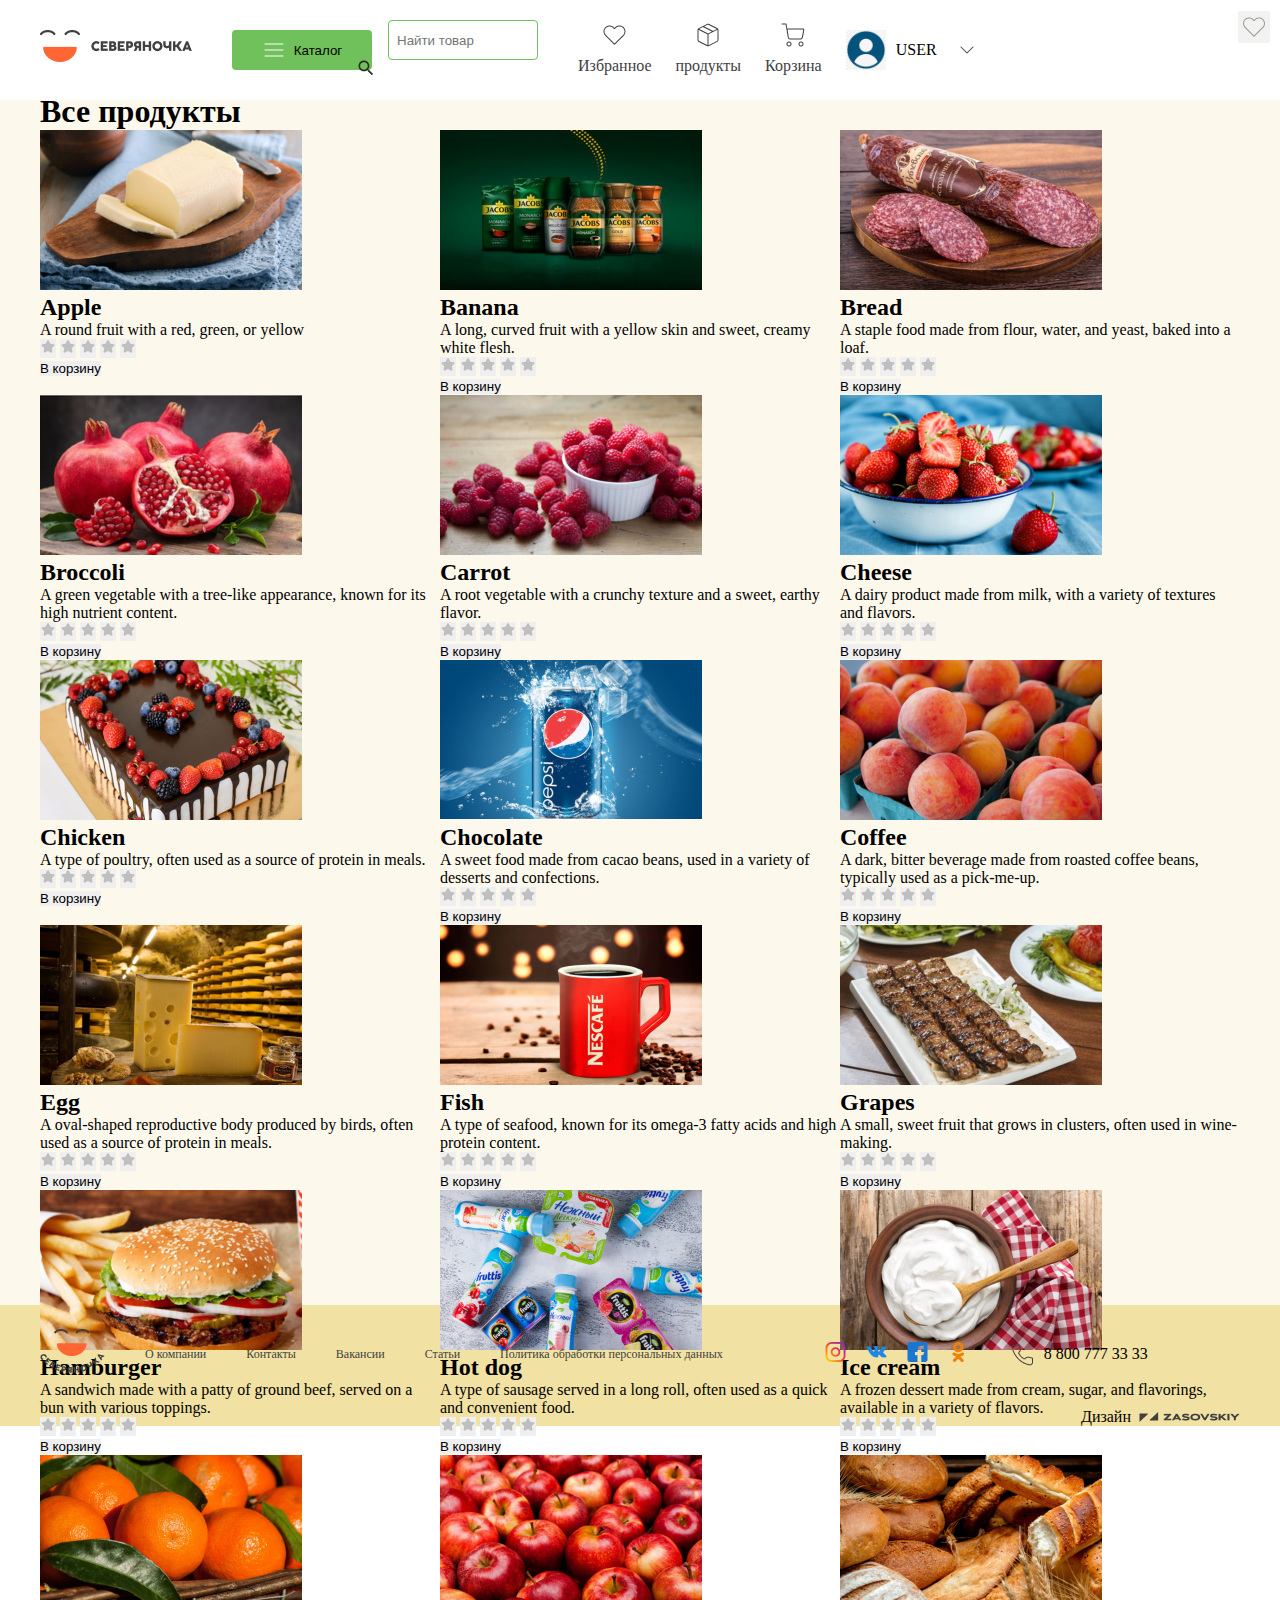
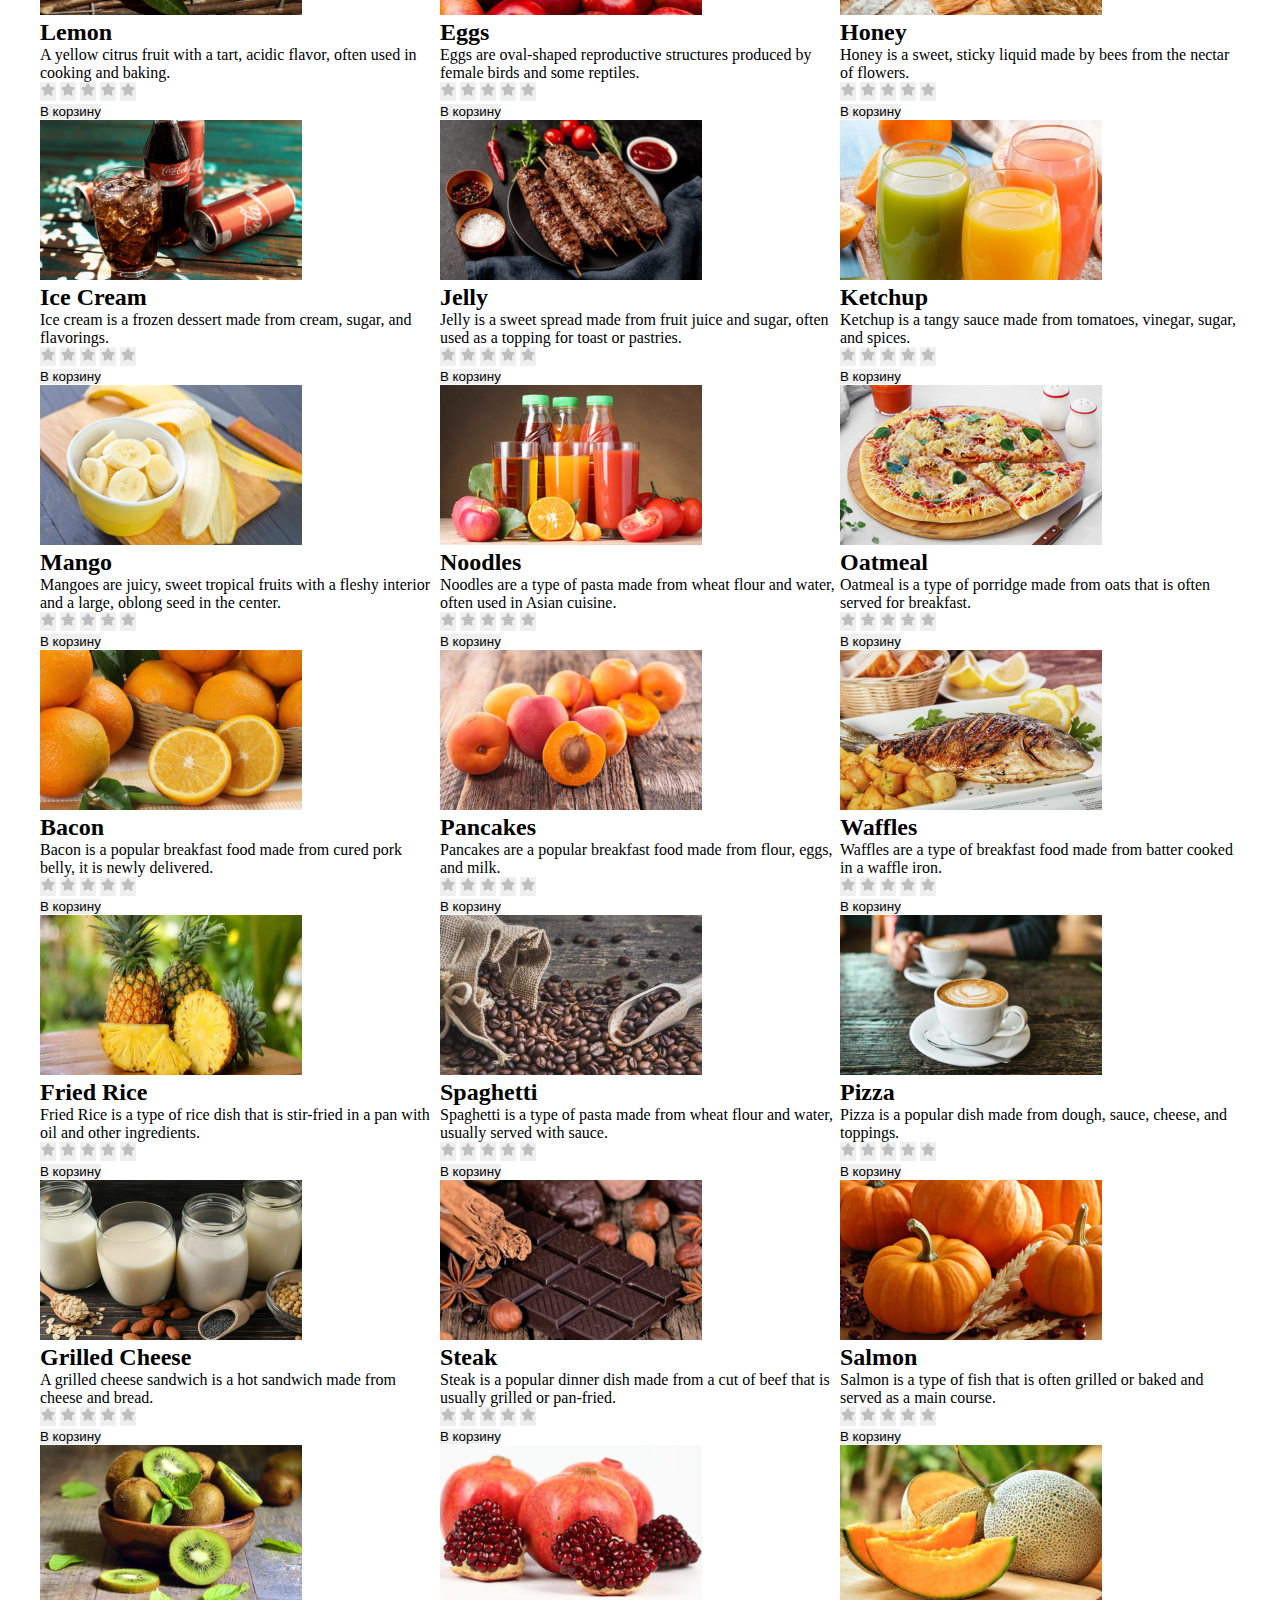
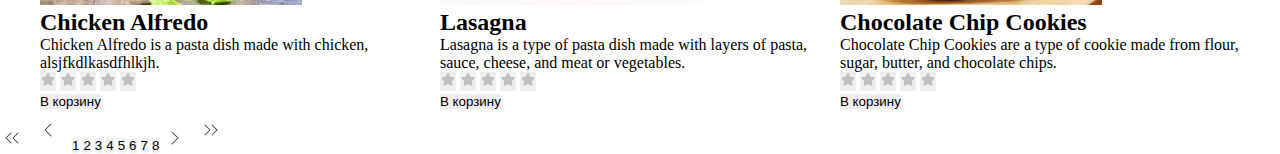
<file: pages/products.html>
<!DOCTYPE html>
<html lang="en">
  <head>
    <meta charset="UTF-8" />
    <meta http-equiv="X-UA-Compatible" content="IE=edge" />
    <meta name="viewport" content="width=device-width, initial-scale=1.0" />
    <title>Document</title>
    <link rel="stylesheet" href="../scss/style.css" />
  </head>

  <body>
    <header>
      <div class="container">
        <nav>
          <div class="logo">
            <a href="#"
              ><img src="../fonts/images/articles/Logo.png" alt=""
            /></a>
          </div>
          <div class="nav-items">
            <button class="nav-btn" id="catalog-btn">
              <img
                src="../fonts/images/articles/nav-btn-img/feather-icon/menu.png"
                alt=""
              />
              Каталог
            </button>
            <form action="/action_page.php">
              <input
                type="text"
                name="fname"
                id="search-box"
                placeholder="Найти товар"
              />
              <img
                src="../fonts/images/articles/search.png"
                alt=""
                class="res-imge"
              />
            </form>
            <div class="nav-links">
              <div class="nav-link">
                <a href="#"
                  ><img
                    src="../fonts/images/articles/nav-link-img1.png"
                    alt=""
                  />
                  <p>Избранное</p>
                </a>
              </div>
              <div class="nav-link">
                <a href="#"
                  ><img
                    src="../fonts/images/articles/nav-link-img2.png"
                    alt=""
                  />
                  <p>продукты</p>
                </a>
              </div>
              <div class="nav-link">
                <a href="#"
                  ><img
                    src="../fonts/images/articles/nav-link-img3/feather-icon/shopping-cart.png"
                    alt=""
                  />
                  <p>Корзина</p>
                </a>
              </div>
            </div>
            <div class="nav-person">
              <img
                src="../fonts/images/articles/User-img.png"
                alt="icon"
                width="40"
                height="40"
              />
              <p>USER</p>
              <img src="../fonts/images/articles/bottom-img.png" alt="" />
            </div>
          </div>
        </nav>
        <div class="catalog grid-class" id="catalog-card">
          <ul>
            <li><a href="#">Молоко, сыр, яйцо</a></li>
            <li><a href="#">Хлеб</a></li>
            <li><a href="#">Фрукты и овощи</a></li>
            <li><a href="#">Замороженные продукты</a></li>
          </ul>
          <ul>
            <li><a href="#">Напитки</a></li>
            <li><a href="#" class="redtext">Кондитерские изделия</a></li>
            <li><a href="#">Чай, кофе</a></li>
          </ul>
          <ul>
            <li><a href="#">Бакалея</a></li>
            <li><a href="#">Здоровое питание</a></li>
            <li><a href="#">Зоотовары</a></li>
          </ul>
          <ul>
            <li><a href="#">Непродовольственные товары</a></li>
            <li><a href="#">Детское питание</a></li>
            <li><a href="#">Мясо, птица, колбаса</a></li>
          </ul>
        </div>
      </div>
    </header>
    <main class="products">
      <section class="hero">
        <div class="container">
          <div class="par">
            <h1>Все продукты</h1>
          </div>
          <div class="cards"></div>
              </div>
          <div class="buttons">
            <img
              src="../fonts/images/articles/Products-twins-left/feather-icon/chevrons-left.png"
              alt="icon"
            />
            <img src="../fonts/images/articles/Products-left.png" alt="icon" />
            <a href="../index.html"><button>1</button></a>
            <a href="#"><button>2</button></a>
            <a href="#"><button>3</button></a>
            <a href="#"><button>4</button></a>
            <a href="#"><button>5</button></a>
            <a href="#"><button>6</button></a>
            <a href="#"><button>7</button></a>
            <a href="#"><button>8</button></a>
            <img
              src="../fonts/images/articles/Products-right/feather-icon/chevron-right.png"
              alt="icon"
            />
            <img
              src="../fonts/images/articles/Products-twins-right.png"
              alt="icon"
            />
          </div>
        </div>
      </section>
    </main>
    <footer>
      <div class="container">
        <div class="big-div">
          <div class="footer-links">
            <div class="logo">
              <a href="#"
                ><img src="../fonts/images/articles/footer-logo.png" alt=""
              /></a>
            </div>
            <a href="#">О компании</a>
            <a href="#">Контакты</a>
            <a href="#">Вакансии</a>
            <a href="#">Статьи</a>
            <a href="#">Политика обработки персональных данных</a>
          </div>
          <div class="icons">
            <a href="https://www.instagram.com/"
              ><img
                src="../fonts/images/articles/inst/social/instagram.png"
                alt="icon"
            /></a>
            <a href="https://vk.com/"
              ><img
                src="../fonts/images/articles/social/social/vkontakte.png"
                alt="icon"
            /></a>
            <a href="https://www.facebook.com/"
              ><img
                src="../fonts/images/articles/facb/social/facebook.png"
                alt="icon"
            /></a>
            <a href="https://ok.ru/"
              ><img src="../fonts/images/articles/ok/social/ok.png" alt="icon"
            /></a>
          </div>
          <div class="tel">
            <img
              src="../fonts/images/articles/tel/feather-icon/phone.png"
              alt=""
            />
            <p>8 800 777 33 33</p>
          </div>
        </div>

        <div class="last-footer">
          <p>Дизайн</p>
          <a href="#">
            <img
              src="../fonts/images/articles/footer-last-logo.png"
              alt="logo"
            />
          </a>
        </div>
      </div>
    </footer>
    <script src="../js/products-data.js"></script>
    <script src="../js/catalog.js"></script>
  </body>
</html>
</file>
<file: scss/style.css>
span {
  display: inline-block;
}

input {
  outline: none;
}

a {
  text-decoration: none;
  color: #22343d;
  font-weight: 400;
  cursor: pointer;
}
a:hover {
  -webkit-text-decoration: under line;
          text-decoration: under line;
}

li {
  list-style: none;
}

button {
  cursor: pointer;
  outline: none;
  border: none;
}

.flex-class {
  display: flex;
}

.grid-class {
  display: grid;
}

.selected {
  font-weight: 700;
  color: #22343d;
}

* {
  margin: 0;
  padding: 0;
  box-sizing: border-box;
  scroll-behavior: smooth;
}

#open-modal {
  cursor: pointer;
}

.modal {
  position: fixed;
  width: 100%;
  height: 100%;
  z-index: 10000;
  background: rgba(252, 213, 186, 0.8);
  display: none;
  justify-content: center;
  align-items: center;
  transition: 0.2s linear;
}
.modal .modal-body {
  position: relative;
  width: 300px;
  height: 300px;
  background-color: #fff;
  padding: 50px;
  border-radius: 4px;
  box-shadow: 8px 16px 32px 0px rgba(255, 102, 51, 0.2);
  font-family: sans-serif;
}
.modal .modal-body .close-button {
  position: absolute;
  top: 2%;
  left: 90%;
  font-size: 20px;
  padding: 5px;
  background-color: #fff;
}
.modal .modal-body h2 {
  text-align: center;
  font-weight: 700;
}
.modal .modal-body form {
  padding-top: 30px;
}
.modal .modal-body form label {
  font-size: 20px;
  color: gray;
}
.modal .modal-body form input {
  margin-top: 5px;
  width: 200px;
  height: 40px;
  padding: 10px;
  font-size: 15px;
  caret-color: #70c05b;
}
.modal .modal-body form button {
  width: 200px;
  padding: 16px;
  border-radius: 4px;
  background-color: #fcd5ba;
  margin-top: 20px;
  transition: 0.1s linear;
}
.modal .modal-body form button:hover {
  transition: 0.1s linear;
  box-shadow: 0 0 25px -5px #fcd5ba;
}
.modal .modal-body .modal-btn1 {
  width: 121px;
  height: 32px;
  padding: 8px;
  border-radius: 4px;
  border: 1px solid #70c05b;
  background-color: transparent;
  color: #70c05b;
  transition: 0.1s linear;
  margin-top: 15px;
}
.modal .modal-body .modal-btn1:hover {
  background-color: #70c05b;
  transition: 0.1s linear;
  color: #fff;
}
.modal .modal-body .modal-btn2 {
  background-color: #fff;
  width: 210px;
  margin-left: 10px;
  margin-top: 15px;
  font-size: 12px;
}

.openmodal {
  transition: 0.2s linear;
  display: flex;
}

.closemodal {
  display: none;
  transition: 0.2s linear;
}

header {
  padding-top: 20px;
  margin-bottom: 10px;
  position: fixed;
  left: 0;
  right: 0;
  top: 0;
  z-index: 99;
  background-color: #fff;
  padding-bottom: 20px;
}
header nav {
  display: flex;
}
header nav .logo {
  padding-top: 10px;
}
header nav .nav-items {
  display: flex;
  justify-content: space-between;
  align-items: center;
}
header nav .nav-items .nav-links {
  display: flex;
  -moz-column-gap: 24px;
       column-gap: 24px;
  margin-right: 24px;
}
header nav .nav-items .nav-links .nav-link {
  display: flex;
  flex-direction: column;
  align-items: center;
  row-gap: 8px;
}
header nav .nav-items .nav-links .nav-link a {
  text-align: center;
  text-decoration: none;
  color: var(--main-on-surface, #414141);
  font-size: 16px;
  font-weight: 400;
  line-height: 150%;
}
header nav .nav-items .nav-person {
  display: flex;
  align-items: center;
  -moz-column-gap: 10px;
       column-gap: 10px;
}
header nav .nav-items button {
  display: flex;
  width: 140px;
  padding: 8px;
  justify-content: center;
  align-items: center;
  gap: 8px;
  border-radius: 4px;
  background: var(--main-secondary, #70c05b);
  padding: 0px 8px 0px 8px;
  border: none;
  margin-right: 16px;
  padding: 8px;
}
header nav .nav-items form {
  margin-right: 40px;
}
header nav .nav-items form input {
  padding: 8px;
  height: 40px;
  outline: none;
  width: 150px;
  border-radius: 4px;
  border: 1px solid var(--main-secondary, #70c05b);
  background: var(--main-surface, #fff);
}
header nav .nav-items form .res-imge {
  margin-left: -30px;
}
header nav .logo {
  margin-right: 40px;
}
header .catalog {
  width: 100%;
  margin-left: -20px;
  position: absolute;
  top: -40%;
  opacity: 0%;
  z-index: -10;
  background-color: #fff;
  padding-top: 40px;
  padding-left: 20px;
  transition: 0.2s linear;
  padding-bottom: 30px;
  grid-template-columns: auto auto auto auto;
}
header .catalog ul li {
  margin-top: 20px;
}
header .catalog ul li a {
  font-weight: 900;
}
header .catalog ul .redtext {
  color: red;
}

.animation-class {
  transition: 0.2s linear;
  opacity: 100% !important;
  top: 80% !important;
  z-index: 10;
}

footer {
  background: var(--main-bg-page, rgba(219, 178, 15, 0.3843137255));
  padding-top: 24px;
}
footer .big-div {
  display: flex;
  align-items: center;
}
footer .big-div .footer-links {
  display: flex;
  align-items: center;
  -moz-column-gap: 40px;
       column-gap: 40px;
}
footer .big-div .footer-links a {
  color: var(--main-on-surface, #414141);
  font-size: 12px;
  font-style: normal;
  font-weight: 400;
  line-height: 150%;
  text-decoration: none;
}
footer .big-div .footer-links a:hover {
  color: black;
}
footer .big-div .icons {
  display: flex;
  -moz-column-gap: 16px;
       column-gap: 16px;
  margin-left: 100px;
}
footer .big-div .tel {
  display: flex;
  align-items: center;
  -moz-column-gap: 8px;
       column-gap: 8px;
  margin-left: 40px;
}
footer .last-footer {
  display: flex;
  -moz-column-gap: 8px;
       column-gap: 8px;
  justify-content: end;
  margin-top: 30px;
}

main {
  padding-top: 93px;
}
main .hero-section .background-img {
  width: 1515px;
  margin-left: -160px;
  position: relative;
}
main .hero-section .hero-content {
  display: flex;
  align-items: center;
  margin-top: -200px;
  -moz-column-gap: 18px;
       column-gap: 18px;
  margin-left: 60px;
}
main .hero-section .hero-content h1 {
  color: var(--main-on-surface, #414141);
  text-align: center;
  font-size: 48px;
  font-weight: 700;
  line-height: 150%;
}
main .aktsiya {
  padding-top: 80px;
  background: var(--main-bg-page, #fbf8ec);
  padding-bottom: 120px;
}
main .aktsiya .par {
  display: flex;
  align-items: center;
  justify-content: space-between;
  margin-bottom: 40px;
}
main .aktsiya .par button {
  display: flex;
  align-items: center;
  -moz-column-gap: 8px;
       column-gap: 8px;
  background-color: transparent;
  border: none;
}
main .aktsiya .par button:hover {
  cursor: pointer;
}
main .aktsiya .par h1 {
  color: var(--main-on-surface, #414141);
  font-size: 36px;
  font-weight: 700;
  line-height: 150%;
}
main .aktsiya .cards {
  display: flex;
  -moz-column-gap: 40px;
       column-gap: 40px;
}
main .aktsiya .cards .card {
  border-radius: 4px;
  background: var(--main-surface, #fff);
  box-shadow: 1px 2px 4px 0px rgba(0, 0, 0, 0.1);
  width: 272px;
  position: relative;
  display: flex;
  flex-direction: column;
  align-items: center;
  justify-content: center;
  transition: 0.2s;
  padding: 5px;
}
main .aktsiya .cards .card:hover {
  box-shadow: 0px 13px 19px rgba(0, 0, 0, 0.4);
}
main .aktsiya .cards .card .card-img .like {
  display: flex;
  border-radius: 4px;
  opacity: 0.5;
  background: var(--grayscale-lightest, #f3f2f1);
  border: none;
  margin-top: -175px;
  margin-bottom: 131px;
  margin-left: 238px;
}
main .aktsiya .cards .card .card-img .like:hover {
  cursor: pointer;
}
main .aktsiya .cards .card .card-img .chegirma {
  display: flex;
  margin-top: -50px;
  margin-bottom: 30px;
  margin-left: 5px;
}
main .aktsiya .cards .card .card-content {
  display: flex;
  flex-direction: column;
}
main .aktsiya .cards .card .card-content .content1 {
  display: flex;
  -moz-column-gap: 170px;
       column-gap: 170px;
}
main .aktsiya .cards .card .card-content .content1 h2 {
  color: var(--main-on-surface, #414141);
  font-size: 18px;
  font-weight: 700;
  line-height: 150%;
}
main .aktsiya .cards .card .card-content .content1 h3 {
  color: var(--grayscale-hardest, #606060);
  font-size: 16px;
  font-weight: 400;
  line-height: 150%;
}
main .aktsiya .cards .card .card-content .content2 {
  display: flex;
  -moz-column-gap: 170px;
       column-gap: 170px;
  margin-bottom: 8px;
}
main .aktsiya .cards .card .card-content .content2 p {
  color: var(--grayscale-light, #bfbfbf);
  font-size: 12px;
  font-weight: 400;
  line-height: 150%;
}
main .aktsiya .cards .card .card-content .content3 {
  color: var(--main-on-surface, #414141);
  font-size: 16px;
  font-weight: 400;
  line-height: 150%;
}
main .aktsiya .cards .card .card-content .content3 p {
  width: 256px;
}
main .aktsiya .cards .card .card-content .stars {
  display: flex;
  -moz-column-gap: 3px;
       column-gap: 3px;
  margin-top: 8px;
  margin-bottom: 8px;
}
main .aktsiya .cards .card .card-content .stars button {
  background-color: transparent;
  border: none;
}
main .aktsiya .cards .card .card-content .stars button:hover {
  cursor: pointer;
}
main .aktsiya .cards .card .card-content .big-btn button {
  color: var(--main-secondary, #70c05b);
  text-align: center;
  font-size: 16px;
  font-weight: 400;
  line-height: 150%;
  border-radius: 4px;
  border: 1px solid var(--main-secondary, #70c05b);
  background-color: transparent;
  padding: 4px 90px 4px 90px;
  margin-left: 5px;
  margin-bottom: 8px;
  transition: 0.2s;
}
main .aktsiya .cards .card .card-content .big-btn button:hover {
  color: var(--main-on-primary, #fff);
  background: var(--main-primary, #f63);
  cursor: pointer;
}
main .third-section {
  background: var(--main-bg-page, #fbf8ec);
  padding-bottom: 120px;
}
main .third-section .par {
  display: flex;
  align-items: center;
  justify-content: space-between;
  margin-bottom: 40px;
}
main .third-section .par button {
  display: flex;
  align-items: center;
  -moz-column-gap: 8px;
       column-gap: 8px;
  background-color: transparent;
  border: none;
}
main .third-section .par button:hover {
  cursor: pointer;
}
main .third-section .par h1 {
  color: var(--main-on-surface, #414141);
  font-size: 36px;
  font-weight: 700;
  line-height: 150%;
}
main .third-section .cards {
  display: flex;
  -moz-column-gap: 40px;
       column-gap: 40px;
}
main .third-section .cards .card {
  border-radius: 4px;
  background: var(--main-surface, #fff);
  box-shadow: 1px 2px 4px 0px rgba(0, 0, 0, 0.1);
  width: 272px;
  position: relative;
  display: flex;
  flex-direction: column;
  align-items: center;
  justify-content: center;
  transition: 0.2s;
  padding: 5px;
}
main .third-section .cards .card:hover {
  box-shadow: 0px 13px 19px rgba(0, 0, 0, 0.4);
}
main .third-section .cards .card .card-img .like {
  display: flex;
  border-radius: 4px;
  opacity: 0.5;
  background: var(--grayscale-lightest, #f3f2f1);
  border: none;
  margin-top: -155px;
  margin-bottom: 131px;
  margin-left: 238px;
}
main .third-section .cards .card .card-img .like:hover {
  cursor: pointer;
}
main .third-section .cards .card .card-content {
  display: flex;
  flex-direction: column;
}
main .third-section .cards .card .card-content .content1 {
  margin-top: 5px;
  margin-bottom: 26px;
}
main .third-section .cards .card .card-content .content1 h2 {
  color: var(--main-on-surface, #414141);
  font-size: 18px;
  font-weight: 700;
  line-height: 150%;
}
main .third-section .cards .card .card-content .content3 {
  color: var(--main-on-surface, #414141);
  font-size: 16px;
  font-weight: 400;
  line-height: 150%;
}
main .third-section .cards .card .card-content .content3 p {
  width: 230px;
}
main .third-section .cards .card .card-content .stars {
  display: flex;
  -moz-column-gap: 3px;
       column-gap: 3px;
  margin-top: 8px;
  margin-bottom: 8px;
}
main .third-section .cards .card .card-content .stars button {
  background-color: transparent;
  border: none;
}
main .third-section .cards .card .card-content .stars button:hover {
  cursor: pointer;
}
main .third-section .cards .card .card-content .big-btn button {
  color: var(--main-secondary, #70c05b);
  text-align: center;
  font-size: 16px;
  font-weight: 400;
  line-height: 150%;
  border-radius: 4px;
  border: 1px solid var(--main-secondary, #70c05b);
  background-color: transparent;
  padding: 4px 90px 4px 90px;
  margin-left: 5px;
  margin-bottom: 8px;
  transition: 0.2s;
}
main .third-section .cards .card .card-content .big-btn button:hover {
  color: var(--main-on-primary, #fff);
  background: var(--main-primary, #f63);
  cursor: pointer;
}
main .fourth-section {
  background: var(--main-bg-page, #fbf8ec);
  padding-bottom: 120px;
}
main .fourth-section .par {
  display: flex;
  align-items: center;
  justify-content: space-between;
  margin-bottom: 40px;
}
main .fourth-section .par button {
  display: flex;
  align-items: center;
  -moz-column-gap: 8px;
       column-gap: 8px;
  background-color: transparent;
  border: none;
}
main .fourth-section .par button:hover {
  cursor: pointer;
}
main .fourth-section .par h1 {
  color: var(--main-on-surface, #414141);
  font-size: 36px;
  font-weight: 700;
  line-height: 150%;
}
main .fourth-section .cards {
  display: flex;
  -moz-column-gap: 40px;
       column-gap: 40px;
}
main .fourth-section .cards .card {
  border-radius: 4px;
  background: var(--main-surface, #fff);
  box-shadow: 1px 2px 4px 0px rgba(0, 0, 0, 0.1);
  width: 272px;
  position: relative;
  display: flex;
  flex-direction: column;
  align-items: center;
  justify-content: center;
  transition: 0.2s;
  padding: 5px;
}
main .fourth-section .cards .card:hover {
  box-shadow: 0px 13px 19px rgba(0, 0, 0, 0.4);
}
main .fourth-section .cards .card .card-img .like {
  display: flex;
  border-radius: 4px;
  opacity: 0.5;
  background: var(--grayscale-lightest, #f3f2f1);
  border: none;
  margin-top: -155px;
  margin-bottom: 131px;
  margin-left: 238px;
}
main .fourth-section .cards .card .card-img .like:hover {
  cursor: pointer;
}
main .fourth-section .cards .card .card-content {
  display: flex;
  flex-direction: column;
}
main .fourth-section .cards .card .card-content .content1 {
  margin-top: 5px;
  margin-bottom: 26px;
}
main .fourth-section .cards .card .card-content .content1 h2 {
  color: var(--main-on-surface, #414141);
  font-size: 18px;
  font-weight: 700;
  line-height: 150%;
}
main .fourth-section .cards .card .card-content .content3 {
  color: var(--main-on-surface, #414141);
  font-size: 16px;
  font-weight: 400;
  line-height: 150%;
}
main .fourth-section .cards .card .card-content .content3 p {
  width: 230px;
}
main .fourth-section .cards .card .card-content .stars {
  display: flex;
  -moz-column-gap: 3px;
       column-gap: 3px;
  margin-top: 8px;
  margin-bottom: 8px;
}
main .fourth-section .cards .card .card-content .stars button {
  background-color: transparent;
  border: none;
}
main .fourth-section .cards .card .card-content .stars button:hover {
  cursor: pointer;
}
main .fourth-section .cards .card .card-content .big-btn button {
  color: var(--main-secondary, #70c05b);
  text-align: center;
  font-size: 16px;
  font-weight: 400;
  line-height: 150%;
  border-radius: 4px;
  border: 1px solid var(--main-secondary, #70c05b);
  background-color: transparent;
  padding: 4px 90px 4px 90px;
  margin-left: 5px;
  margin-bottom: 8px;
  transition: 0.2s;
}
main .fourth-section .cards .card .card-content .big-btn button:hover {
  color: var(--main-on-primary, #fff);
  background: var(--main-primary, #f63);
  cursor: pointer;
}
main .fivth-section {
  background: var(--main-bg-page, #fbf8ec);
  padding-bottom: 120px;
}
main .fivth-section .par h1 {
  color: var(--main-on-surface, #414141);
  font-size: 36px;
  font-weight: 700;
  line-height: 150%;
  margin-bottom: 40px;
}
main .fivth-section .boxes {
  display: flex;
  -moz-column-gap: 40px;
       column-gap: 40px;
}
main .fivth-section .boxes .box {
  border-radius: 4px;
  background: var(--main-primary-muted, #fcd5ba);
  box-shadow: 0px 8px 16px 0px rgba(202, 147, 96, 0.5);
  width: 584px;
  padding: 30px;
  transition: 0.2s;
}
main .fivth-section .boxes .box:hover {
  box-shadow: 0px 13px 19px rgba(0, 0, 0, 0.4);
}
main .fivth-section .boxes .box .box-content {
  display: flex;
  align-items: center;
}
main .fivth-section .boxes .box .box-content .left h2 {
  color: var(--main-on-surface, #414141);
  font-size: 24px;
  font-weight: 700;
  line-height: 150%;
}
main .fivth-section .boxes .box .box-content .left p {
  color: var(--main-on-surface, #414141);
  font-size: 16px;
  font-weight: 400;
  line-height: 150%;
  width: 258px;
}
main .fivth-section .boxes .box2 {
  border-radius: 4px;
  background: var(--main-secondary-muted, #e5ffde);
}
main .location {
  background: var(--main-bg-page, #fbf8ec);
  padding-bottom: 120px;
}
main .location .par {
  margin-bottom: 40px;
}
main .location .par h1 {
  color: var(--main-on-surface, #414141);
  font-size: 36px;
  font-weight: 700;
  line-height: 150%;
}
main .location .location-btns {
  display: flex;
  -moz-column-gap: 24px;
       column-gap: 24px;
  margin-bottom: 24px;
}
main .location .location-btns button {
  color: var(--grayscale-hardest, #606060);
  text-align: center;
  font-size: 12px;
  font-weight: 400;
  line-height: 150%;
  padding: 10px;
  border-radius: 4px;
  background: var(--grayscale-lightest, #f3f2f1);
  border: none;
  width: 86px;
  transition: 0.2s;
}
main .location .location-btns button:hover {
  color: var(--main-on-secondary, #fff);
  background: var(--main-secondary, #70c05b);
  cursor: pointer;
}
main .location .map .ifr {
  width: 100%;
  height: 354px;
}
main .articles {
  background: var(--main-bg-page, #fbf8ec);
  padding-bottom: 80px;
}
main .articles .par {
  display: flex;
  align-items: center;
  justify-content: space-between;
  margin-bottom: 40px;
}
main .articles .par button {
  display: flex;
  align-items: center;
  -moz-column-gap: 8px;
       column-gap: 8px;
  background-color: transparent;
  border: none;
}
main .articles .par button:hover {
  cursor: pointer;
}
main .articles .par h1 {
  color: var(--main-on-surface, #414141);
  font-size: 36px;
  font-weight: 700;
  line-height: 150%;
}
main .articles .boxes {
  display: flex;
  -moz-column-gap: 40px;
       column-gap: 40px;
}
main .articles .boxes .box {
  display: flex;
  flex-direction: column;
  align-items: flex-start;
  flex: 1 0 0;
  align-self: stretch;
  border-radius: 4px;
  background: var(--main-surface, #fff);
  box-shadow: 1px 2px 4px 0px rgba(0, 0, 0, 0.1);
  width: 376px;
  transition: 0.2s;
}
main .articles .boxes .box:hover {
  box-shadow: 0px 13px 19px rgba(0, 0, 0, 0.4);
}
main .articles .boxes .box .box-img img {
  margin-bottom: 10px;
}
main .articles .boxes .box .box-img .box-content {
  padding: 10px;
}
main .articles .boxes .box .box-img .box-content .con1 {
  color: var(--grayscale-hard, #8f8f8f);
  font-size: 12px;
  font-weight: 400;
  line-height: 150%;
  margin-bottom: 10px;
}
main .articles .boxes .box .box-img .box-content h4 {
  color: var(--main-on-surface, #414141);
  font-size: 18px;
  font-weight: 700;
  line-height: 150%;
  margin-bottom: 10px;
  width: 300px;
}
main .articles .boxes .box .box-img .box-content .con3 {
  color: var(--main-on-surface, #414141);
  font-size: 16px;
  font-weight: 400;
  line-height: 150%;
  width: 320px;
  margin-bottom: 10px;
}
main .articles .boxes .box .box-img .box-content button {
  color: var(--main-secondary, #70c05b);
  text-align: center;
  font-size: 16px;
  font-weight: 400;
  line-height: 150%;
  border-radius: 4px;
  background: var(--main-secondary-muted, #e5ffde);
  padding: 8px;
  border: none;
  width: 150px;
  transition: 0.2s;
}
main .articles .boxes .box .box-img .box-content button:hover {
  color: var(--main-on-secondary, #fff);
  background: var(--main-secondary, #70c05b);
  cursor: pointer;
}
main .articles .boxes .box .box-img .box-content .btn2 {
  margin-top: 20px;
}

@media (max-width: 768px) {
  header nav .nav-items form input {
    width: 100px;
  }
  header nav .nav-items form .res-imge {
    display: none;
  }
  header nav .nav-items .nav-btn {
    width: 100px;
  }
  header nav .nav-items .nav-links {
    display: flex;
    -moz-column-gap: 8px;
         column-gap: 8px;
    margin-left: -10px;
  }
  header nav .nav-items .nav-person {
    margin-left: -10px;
  }
  header nav .nav-items .nav-person p {
    display: none;
  }
  main .hero-section .background-img {
    width: 900px;
    height: 200px;
  }
  .aktsiya .cards {
    display: flex;
    flex-wrap: wrap;
    row-gap: 30px;
  }
  .third-section .cards {
    flex-wrap: wrap;
    row-gap: 30px;
  }
  .fourth-section .cards {
    display: flex;
    flex-wrap: wrap;
    row-gap: 30px;
  }
  .fivth-section .boxes {
    display: flex;
    flex-wrap: wrap;
    row-gap: 50px;
  }
  .articles .boxes {
    display: flex;
    flex-wrap: wrap;
    width: 376px;
    row-gap: 30px;
  }
  footer .big-div {
    display: flex;
  }
  footer .big-div .footer-links {
    width: 400px;
    display: flex;
    flex-wrap: wrap;
    -moz-column-gap: 10px;
         column-gap: 10px;
  }
  footer .big-div .footer-links .res-fut {
    margin-left: 80px;
  }
}
@media (max-width: 360px) {
  header nav .nav-items .nav-btn {
    display: none;
  }
  header nav .nav-items .nav-links {
    display: none;
  }
  header nav .nav-items .nav-person {
    display: none;
  }
  main .hero-section .background-img {
    width: 485px;
  }
  main .hero-section .hero-content {
    display: flex;
    flex-direction: column;
    margin-left: 0px;
  }
  main .fivth-section .boxes {
    display: flex;
    flex-direction: column;
    justify-content: center;
  }
  main .fivth-section .boxes .box {
    width: 330px;
  }
  main .fivth-section .boxes .box .box-content .left h2 {
    font-size: 16px;
  }
  main .fivth-section .boxes .box .box-content .left p {
    width: 100px;
  }
  main .fivth-section .boxes .box .box-content .right img {
    width: 180px;
  }
  main .location .location-btns {
    display: flex;
    flex-wrap: wrap;
    row-gap: 20px;
  }
  main .articles .boxes {
    display: flex;
    flex-direction: column;
    margin-left: 0px;
    width: 300px;
  }
  main .articles .boxes .box {
    width: 300px !important;
  }
  main .articles .boxes .box .box-img img {
    width: 300px;
  }
  main .articles .boxes .box .box-img .box-content .con3 {
    width: 200px;
  }
  footer .big-div {
    display: flex;
    flex-direction: column;
    align-items: center;
    justify-content: center;
  }
  footer .big-div .footer-links {
    width: 300px;
    display: flex;
    flex-wrap: wrap;
  }
  footer .big-div .footer-links .logo {
    margin-bottom: -30px;
  }
  footer .big-div .icons {
    margin-left: 0px;
    margin-top: 20px;
  }
  footer .big-div .tel {
    margin-left: 0px;
    margin-top: 20px;
  }
}
main {
  height: 145vh;
  background-color: #fcf8eb;
}
main .container .tovar-title {
  margin-top: 10px;
}
main .container .tovar-title span {
  display: inline-block;
  font-size: 20px;
  margin-left: 10px;
  margin-top: 20px;
}
main .container .tovar-body {
  margin-top: 50px;
}
main .container .tovar-body .tovar-left {
  width: 500px;
  height: 400px;
  background-color: #fff;
  padding: 20px;
}
main .container .tovar-body .tovar-left .indicators {
  width: 100px;
  height: 500px;
}
main .container .tovar-body .tovar-left .indicators img {
  width: 80px;
  cursor: pointer;
  margin-top: 20px;
}
main .container .tovar-body .tovar-left .result-img .resultimg-btn {
  background-color: #fd6531;
  color: #fff;
  padding: 7px;
  border-radius: 5px;
  position: absolute;
  left: 45%;
}
main .container .tovar-body .tovar-left .result-img img {
  margin: 90px;
  width: 250px;
}
main .container .tovar-body .tovar-right {
  position: relative;
  width: 100%;
}
main .container .tovar-body .tovar-right .tovaright-flex {
  padding-top: 10px;
  justify-content: space-around;
}
main .container .tovar-body .tovar-right .tovaright-flex .right h3 {
  color: gray;
  font-weight: 400;
  font-size: 25px;
  margin-bottom: 5px;
}
main .container .tovar-body .tovar-right .tovaright-flex .right h4 {
  margin-bottom: 5px;
  font-size: 25px;
}
main .container .tovar-body .tovar-right .tovaright-flex .right span {
  color: gray;
}
main .container .tovar-body .tovar-right .korzinka-btn {
  background-color: #fd6531;
  color: #fff;
  padding: 5px 50px;
  border-radius: 5px;
  margin-left: 120px;
  margin-top: 50px;
  font-size: 15px;
  display: flex;
  align-items: center;
  justify-content: center;
}
main .container .tovar-body .tovar-right img {
  position: absolute;
  top: 28%;
  left: 73%;
  width: 25px;
  height: 25px;
}
main .container .tovar-body .tovar-right .list-flex {
  margin-top: 50px;
  margin-left: 10px;
}
main .container .tovar-body .tovar-right .list-flex ul li {
  padding: 10px;
  margin-top: 10px;
}
main .container .tovar-body .tovar-right .list-flex ul li:nth-child(1) {
  background-color: #f4f2f1;
}
main .container .tovar-body .tovar-right .list-flex ul li:nth-child(3) {
  background-color: #f4f2f1;
}

.cards {
  display: grid;
  grid-template-columns: auto auto auto;
}
.cards .card-img .big-img {
  height: 160px;
}
.cards .card-img .like {
  position: absolute;
  border-radius: 4px;
  opacity: 0.5;
  z-index: 99;
  height: 32px;
  width: 32px;
  background: var(--grayscale-lightest, #f3f2f1);
  border: none;
  top: 11px;
  right: 10px;
}
.cards .card-img .like:hover {
  cursor: pointer;
}

main .container .korzinka-title {
  margin-top: 50px;
  margin-bottom: 50px;
}
main .container .korzinka-title span {
  margin-bottom: 10px;
}
main .container .korzinka-title h1 {
  font-size: 35px;
  font-family: sans-serif;
}
main .container .parameters {
  gap: 30px;
  align-items: center;
  margin-bottom: 20px;
}
main .container .parameters input {
  margin-left: -20px;
}
main .container .parameters label {
  color: #70b95b;
  font-weight: 700;
  font-size: 18px;
}
main .container .parameters h5 a {
  font-weight: 700;
  font-size: 17px;
}
main .container .korzinka-body {
  width: 100%;
  gap: 20px;
}
main .container .korzinka-body .korzinka-left {
  width: 70%;
}
main .container .korzinka-body .korzinka-right {
  margin-top: 20px;
  width: 30%;
}
main .container .korzinka-body .korzinka-right .click-box {
  width: 40px;
  height: 20px;
  border-radius: 30px;
  background-color: #70b95b;
  padding: 1.5px;
  margin-right: 10px;
}
main .container .korzinka-body .korzinka-right .click-box .click {
  width: 17px;
  height: 17px;
  background-color: #fff;
  border-radius: 50%;
}
main .container .korzinka-body .korzinka-right h6 {
  margin-top: 20px;
  margin-bottom: 30px;
  font-size: 15px;
  color: gray;
}
main .container .korzinka-body .korzinka-right .korzinka-flex {
  margin-bottom: 20px;
  justify-content: space-between;
}
main .container .korzinka-body .korzinka-right .priceflex-class {
  justify-content: space-between;
}
main .container .korzinka-body .korzinka-right .priceflex-class h5 {
  font-weight: 900;
  color: #000;
  font-size: 20px;
}
main .container .korzinka-body .korzinka-right .myphar {
  color: #70b95b;
  font-weight: 700;
  text-align: center;
  margin-top: 20px;
}
main .container .korzinka-body .korzinka-right .btn-one {
  background-color: red;
  color: #fff;
  padding: 5px;
  border-radius: 5px;
  margin-left: 30px;
  margin-top: 10px;
  width: 200px;
}
main .container .korzinka-body .korzinka-right .btn-two {
  background-color: #fcd4b9;
  color: #e79b7f;
  font-size: 20px;
  padding: 15px 50px;
  margin-top: 10px;
  margin-left: 30px;
  border-radius: 5px;
}

.container {
  max-width: 1240px;
  margin: 0 auto;
  padding: 0 20px;
}/*# sourceMappingURL=style.css.map */
</file>
